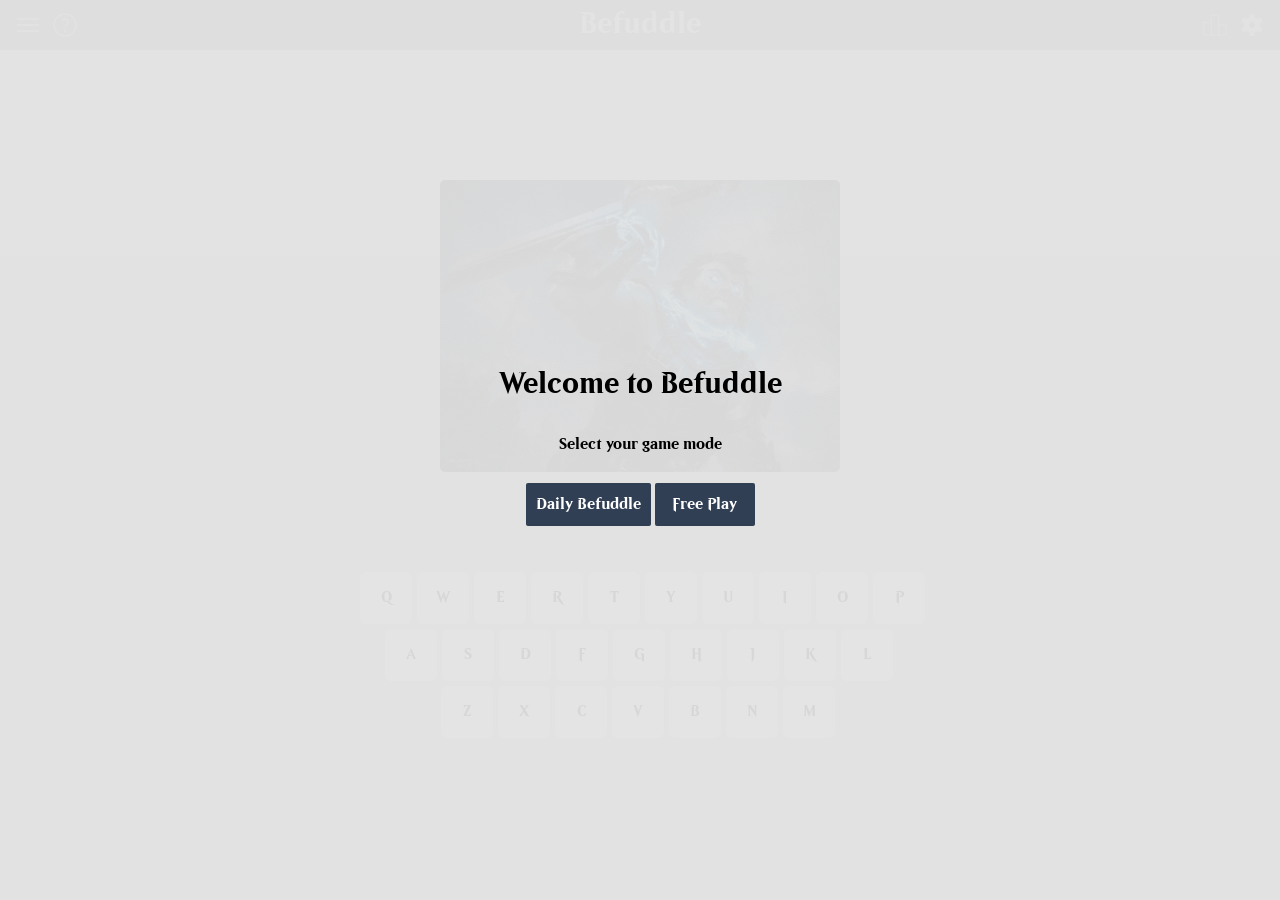
<file: index.html>
<!DOCTYPE html>
<html lang="en">

<head>
  <meta charset="utf-8">
  <meta name="viewport" content="width=device-width, initial-scale=1.0">
  <meta name='impact-site-verification' value='22b7f2b5-7371-41dd-8d2c-b77db9e0499c'>

  <meta name="description"
    content="Befuddle is a Magic: The Gathering card art letter guessing game similar to Hangman. With daily new puzzles and a free play mode.">
  <title>Befuddle</title>

  <meta property="og:type" content="website">
  <meta property="og:site_name" content="Befuddle">
  <meta property="og:title" content="Befuddle">
  <meta property="og:url" content="https://befuddle.xyz/">
  <meta property="og:description"
    content="Befuddle is a Magic: The Gathering card art letter guessing game similar to Hangman. With daily new puzzles and a free play mode.">
  <meta property="og:image" content="https://befuddle.xyz/img/thumbnail.webp">
  <meta name="theme-color" content="#132c40">
  <meta name="twitter:card" content="summary">
  <meta name="twitter:site" content="@beffudle.xyz">

  <!-- icons -->
  <link rel="apple-touch-icon" sizes="152x152" href="./icons/apple-touch-icon.png">
  <link rel="icon" type="image/png" sizes="32x32" href="./icons/favicon-32x32.png">
  <link rel="icon" type="image/png" sizes="16x16" href="./icons/favicon-16x16.png">
  <link rel="manifest" href="./icons/site.webmanifest">
  <link rel="mask-icon" href="./icons/safari-pinned-tab.svg" color="#333333">
  <link rel="shortcut icon" href="./icons/favicon.ico">
  <meta name="msapplication-TileColor" content="#333333">
  <meta name="msapplication-config" content="./icons/browserconfig.xml">
  <meta name="theme-color" content="#333333">

  <!-- libray cdns -->
  <script defer src="/scripts/jquery-3.6.0.min.js"></script>
  <script defer src="/scripts/jquery-confirm.min.js"></script>
  <script async src="/scripts/confetti.browser.min.js"></script>
  <script async type="application/javascript" src="/scripts/chart.min.js"></script>`
  <script defer type="application/javascript" src="/scripts/js.cookie.min.js"></script>
  <script type='text/javascript' src='/scripts/Widget_2.js'></script>
  <link rel="stylesheet" href="/styles/jquery-confirm.min.css">

  <script type="module">
    import { DiscordSDK } from "/scripts/discord-sdk.js";
    window.isDiscord = window.location.href.includes('1389389854747525152.discordsays.com');
    if (window.isDiscord) {
      console.log("Running inside Discord Activity");
      const discordSdk = new DiscordSDK("1389389854747525152");
      window.discordSdk = discordSdk;

      async function setup() {
        await discordSdk.ready();
        console.log("Discord SDK is ready via Module!");
      }

      setup();
    } else {
      console.log("Running in a regular web environment");
    }
  </script>

  <!-- local -->
  <link rel="stylesheet" type="text/css" href="styles/index.css?v=2026.11.18">
  <script async type="text/javascript" src="scripts/symbols.js?v=2026.11.18"></script>
  <script defer type="text/javascript" src="scripts/index.js?v=2026.11.18"></script>

</head>

<body>
  <div id="loading-screen" class="loading-overlay">
    <div class="loading-content">
      <h1 id="main-title">Befuddle</h1>

      <div class="card-deck">
        <div class="card"></div>
        <div class="card"></div>
        <div class="card"></div>
      </div>

      <h2 id="loading-title">Shuffling deck...</h2>
      <p id="loading-subtitle"><b>Discord Tip:</b> Use /befuddle or /daily in chat to play!</p>
    </div>
    <div id="version-display">v<span id="app-version"></span></div>
  </div>

  <div id="top-nav">
    <span id="title">Befuddle</span>
    <span id="menu-button" class="nav-buttons material-symbols-outlined"> menu </span>
    <span id="help-button" class="nav-buttons material-symbols-outlined"> help </span>
    <span id="stats-button" class="nav-buttons material-symbols-outlined"> leaderboard </span>
    <span id="settings-button" class="nav-buttons material-symbols-outlined"> settings </span>
  </div>

  <div id="card">
    <div id="cardName"></div><br><br>
    <span id="cardMana"><br><br></span>
    <div id="imageLoading" class="lds-dual-ring" style="display:none;"></div>
    <img id="cardImage" alt="Magic: The Gathering card art" src="./img/befuddle.webp" width="400" height="292">

    <!-- <br><br><br><span id="wrongGuess"></span> -->
  </div>
  <div id="keyboardContainer">
    <ul id="keyboard">
      <li class="letter qKey">Q</li>
      <li class="letter">W</li>
      <li class="letter">E</li>
      <li class="letter">R</li>
      <li class="letter">T</li>
      <li class="letter">Y</li>
      <li class="letter">U</li>
      <li class="letter">I</li>
      <li class="letter">O</li>
      <li class="letter">P</li>
      <li class="letter aKey">A</li>
      <li class="letter">S</li>
      <li class="letter">D</li>
      <li class="letter">F</li>
      <li class="letter">G</li>
      <li class="letter">H</li>
      <li class="letter">J</li>
      <li class="letter">K</li>
      <li class="letter">L</li>
      <li class="letter zKey">Z</li>
      <li class="letter">X</li>
      <li class="letter">C</li>
      <li class="letter">V</li>
      <li class="letter">B</li>
      <li class="letter">N</li>
      <li class="letter">M</li>

    </ul>
    <div id="seeCard" style="display:none;"><span class="material-symbols-outlined">forward</span></div>
  </div>
  <div id="dailyDataDummy" style="display:none;">
    <div>
</body>

</html>
</file>
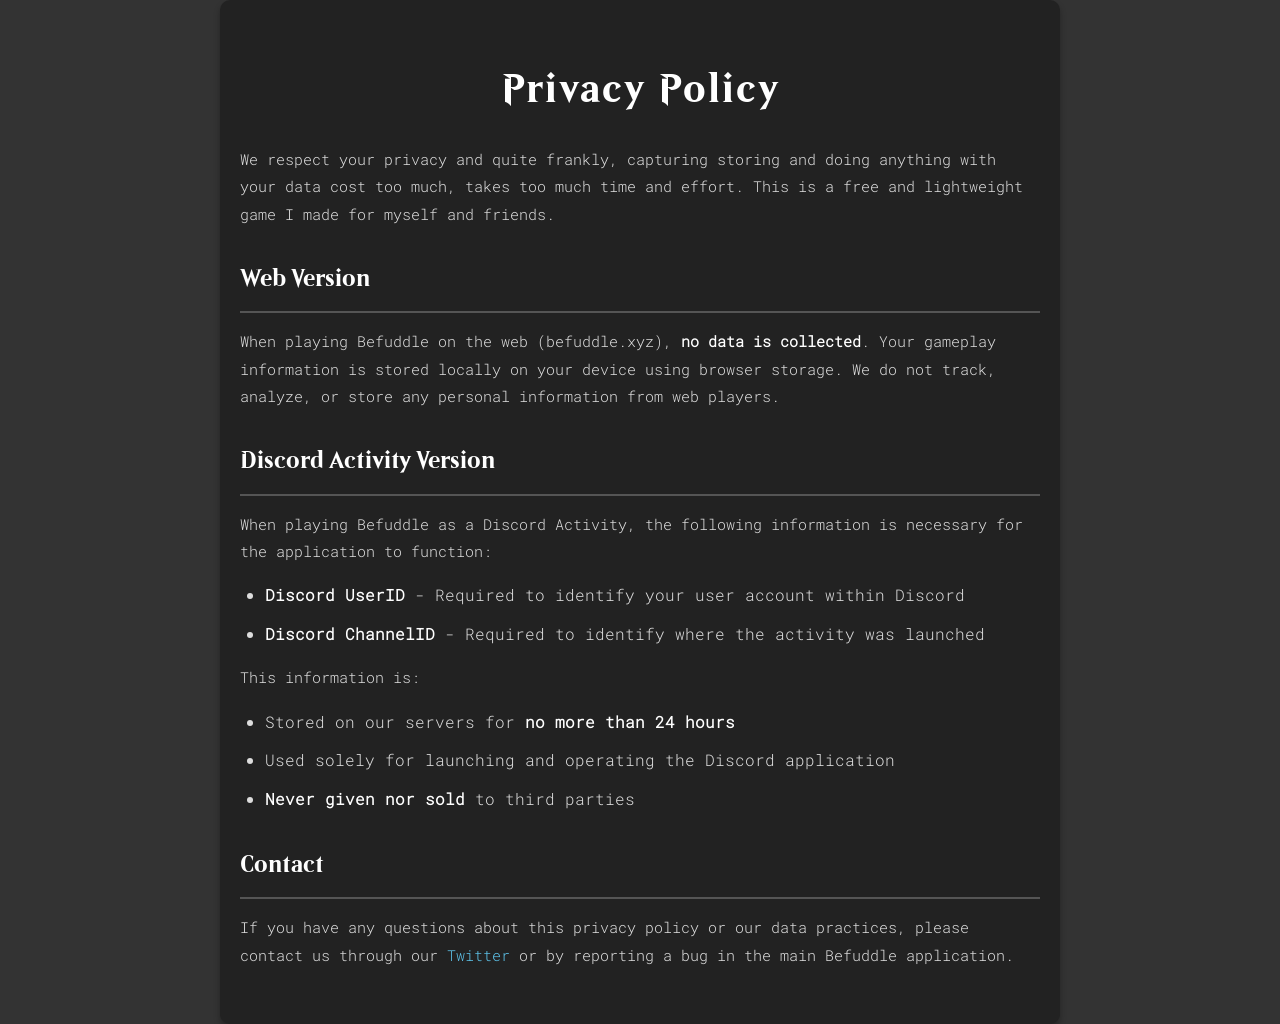
<file: privacy-policy/index.html>
<!DOCTYPE html>
<html lang="en" color-scheme="dark">

<head>
  <meta charset="utf-8">
  <meta name="viewport" content="width=device-width, initial-scale=1.0">
  <meta name="description" content="Privacy Policy for Befuddle - Learn how we handle your data when playing Befuddle on the web or as a Discord activity.">
  <title>Privacy Policy - Befuddle</title>

  <!-- icons -->
  <link rel="apple-touch-icon" sizes="152x152" href="../icons/apple-touch-icon.png">
  <link rel="icon" type="image/png" sizes="32x32" href="../icons/favicon-32x32.png">
  <link rel="icon" type="image/png" sizes="16x16" href="../icons/favicon-16x16.png">
  <link rel="manifest" href="../icons/site.webmanifest">
  <link rel="shortcut icon" href="../icons/favicon.ico">
  <meta name="theme-color" content="#333333">

  <link rel="stylesheet" type="text/css" href="../styles/privacy-policy.css">
</head>

<body>
  <div class="container">
    <h1>Privacy Policy</h1>
    
    <div class="content">
      <p>We respect your privacy and quite frankly, capturing storing and doing anything with your data cost too much, takes too much time and effort. This is a free and lightweight game I made for myself and friends.</p>
      <h2>Web Version</h2>
      <p>When playing Befuddle on the web (befuddle.xyz), <strong>no data is collected</strong>. Your gameplay information is stored locally on your device using browser storage. We do not track, analyze, or store any personal information from web players.</p>

      <h2>Discord Activity Version</h2>
      <p>When playing Befuddle as a Discord Activity, the following information is necessary for the application to function:</p>
      
      <ul>
        <li><strong>Discord UserID</strong> - Required to identify your user account within Discord</li>
        <li><strong>Discord ChannelID</strong> - Required to identify where the activity was launched</li>
      </ul>

      <p>This information is:</p>
      <ul>
        <li>Stored on our servers for <strong>no more than 24 hours</strong></li>
        <li>Used solely for launching and operating the Discord application</li>
        <li><strong>Never given nor sold</strong> to third parties</li>
      </ul>

      <h2>Contact</h2>
      <p>If you have any questions about this privacy policy or our data practices, please contact us through our <a href="https://twitter.com/BefuddleMTG" target="_blank">Twitter</a> or by reporting a bug in the main Befuddle application.</p>
    </div>
  </div>

  <!-- Material Symbols -->
  <link href="https://fonts.googleapis.com/css2?family=Material+Symbols+Outlined" rel="stylesheet">
</body>

</html>
</file>
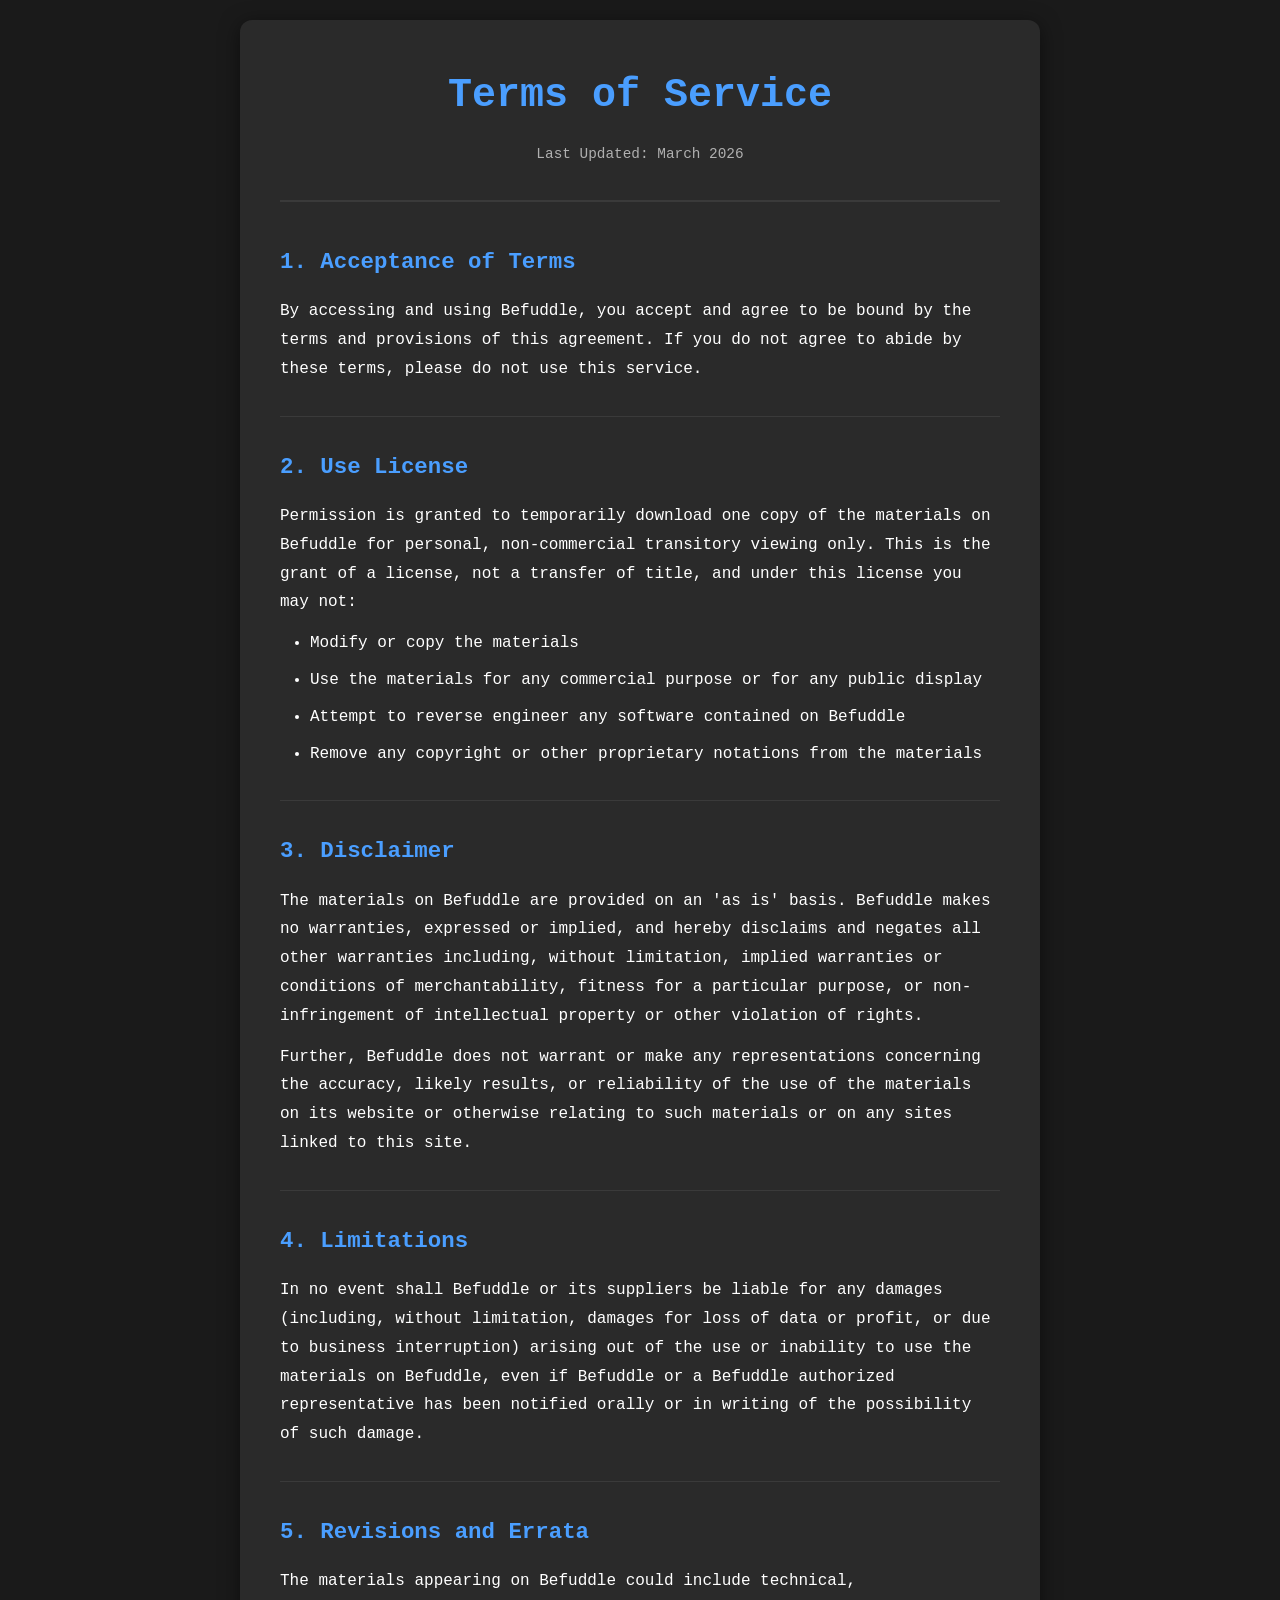
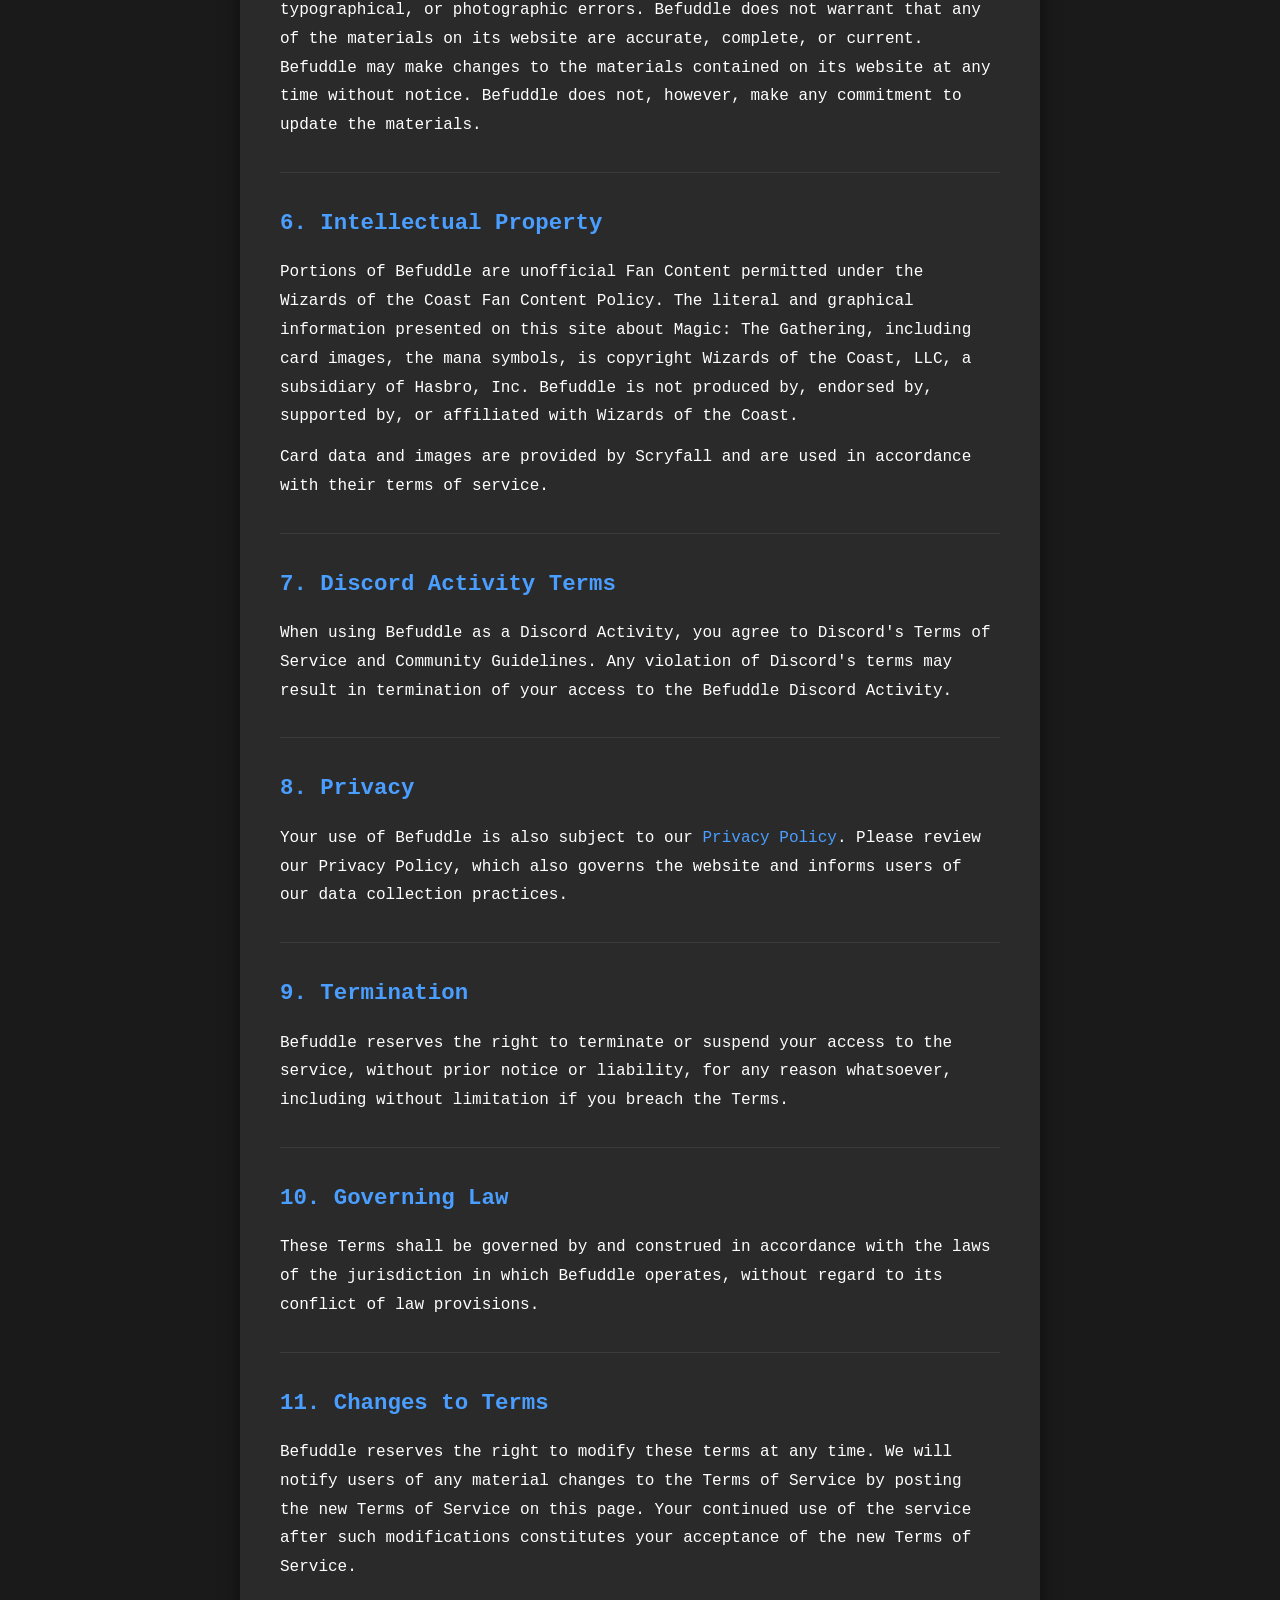
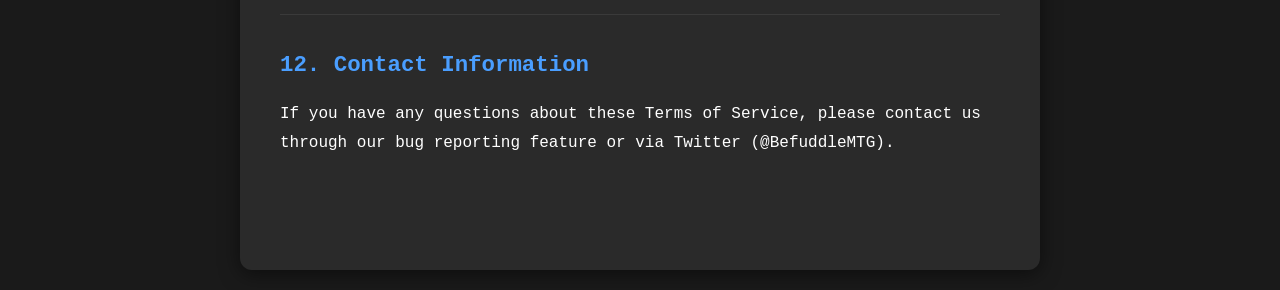
<file: ToS/index.html>
<!DOCTYPE html>
<html lang="en">
<head>
    <meta charset="UTF-8">
    <meta name="viewport" content="width=device-width, initial-scale=1.0">
    <title>Terms of Service - Befuddle</title>
    <link rel="stylesheet" href="../styles/tos.css">
</head>
<body>
    <div class="container">
        <header>
            <h1>Terms of Service</h1>
            <p class="subtitle">Last Updated: March 2026</p>
        </header>

        <main>
            <section class="section">
                <h2>1. Acceptance of Terms</h2>
                <p>By accessing and using Befuddle, you accept and agree to be bound by the terms and provisions of this agreement. If you do not agree to abide by these terms, please do not use this service.</p>
            </section>

            <section class="section">
                <h2>2. Use License</h2>
                <p>Permission is granted to temporarily download one copy of the materials on Befuddle for personal, non-commercial transitory viewing only. This is the grant of a license, not a transfer of title, and under this license you may not:</p>
                <ul>
                    <li>Modify or copy the materials</li>
                    <li>Use the materials for any commercial purpose or for any public display</li>
                    <li>Attempt to reverse engineer any software contained on Befuddle</li>
                    <li>Remove any copyright or other proprietary notations from the materials</li>
                </ul>
            </section>

            <section class="section">
                <h2>3. Disclaimer</h2>
                <p>The materials on Befuddle are provided on an 'as is' basis. Befuddle makes no warranties, expressed or implied, and hereby disclaims and negates all other warranties including, without limitation, implied warranties or conditions of merchantability, fitness for a particular purpose, or non-infringement of intellectual property or other violation of rights.</p>
                <p>Further, Befuddle does not warrant or make any representations concerning the accuracy, likely results, or reliability of the use of the materials on its website or otherwise relating to such materials or on any sites linked to this site.</p>
            </section>

            <section class="section">
                <h2>4. Limitations</h2>
                <p>In no event shall Befuddle or its suppliers be liable for any damages (including, without limitation, damages for loss of data or profit, or due to business interruption) arising out of the use or inability to use the materials on Befuddle, even if Befuddle or a Befuddle authorized representative has been notified orally or in writing of the possibility of such damage.</p>
            </section>

            <section class="section">
                <h2>5. Revisions and Errata</h2>
                <p>The materials appearing on Befuddle could include technical, typographical, or photographic errors. Befuddle does not warrant that any of the materials on its website are accurate, complete, or current. Befuddle may make changes to the materials contained on its website at any time without notice. Befuddle does not, however, make any commitment to update the materials.</p>
            </section>

            <section class="section">
                <h2>6. Intellectual Property</h2>
                <p>Portions of Befuddle are unofficial Fan Content permitted under the Wizards of the Coast Fan Content Policy. The literal and graphical information presented on this site about Magic: The Gathering, including card images, the mana symbols, is copyright Wizards of the Coast, LLC, a subsidiary of Hasbro, Inc. Befuddle is not produced by, endorsed by, supported by, or affiliated with Wizards of the Coast.</p>
                <p>Card data and images are provided by Scryfall and are used in accordance with their terms of service.</p>
            </section>

            <section class="section">
                <h2>7. Discord Activity Terms</h2>
                <p>When using Befuddle as a Discord Activity, you agree to Discord's Terms of Service and Community Guidelines. Any violation of Discord's terms may result in termination of your access to the Befuddle Discord Activity.</p>
            </section>

            <section class="section">
                <h2>8. Privacy</h2>
                <p>Your use of Befuddle is also subject to our <a href="../privacy-policy/" target="_blank"><span>Privacy Policy</span></a>. Please review our Privacy Policy, which also governs the website and informs users of our data collection practices.</p>
            </section>

            <section class="section">
                <h2>9. Termination</h2>
                <p>Befuddle reserves the right to terminate or suspend your access to the service, without prior notice or liability, for any reason whatsoever, including without limitation if you breach the Terms.</p>
            </section>

            <section class="section">
                <h2>10. Governing Law</h2>
                <p>These Terms shall be governed by and construed in accordance with the laws of the jurisdiction in which Befuddle operates, without regard to its conflict of law provisions.</p>
            </section>

            <section class="section">
                <h2>11. Changes to Terms</h2>
                <p>Befuddle reserves the right to modify these terms at any time. We will notify users of any material changes to the Terms of Service by posting the new Terms of Service on this page. Your continued use of the service after such modifications constitutes your acceptance of the new Terms of Service.</p>
            </section>

            <section class="section">
                <h2>12. Contact Information</h2>
                <p>If you have any questions about these Terms of Service, please contact us through our bug reporting feature or via Twitter (@BefuddleMTG).</p>
            </section>
        </main>
    </div>
</body>
</html>
</file>
<file: styles/index.css>
/* Beleren Bold */
@font-face {
  font-family: "Beleren Bold";
  src: url("../fonts/beleren-bold.woff") format("woff"),
    url("../fonts/beleren-bold.ttf") format("truetype");
  font-style: normal;
  font-weight: bold;
  text-rendering: optimizeLegibility;
}

/* Roboto Mono - Latin Extended (keeping the split for performance) */
@font-face {
  font-family: 'Roboto Mono';
  font-style: normal;
  font-weight: 300;
  font-display: swap;
  src: url("../fonts/roboto-mono-ext.woff2") format('woff2');
  unicode-range: U+0100-024F, U+0259, U+1E00-1EFF, U+2020, U+20A0-20AB, U+20AD-20CF, U+2113, U+2C60-2C7F, U+A720-A7FF;
}

/* Roboto Mono - Standard Latin */
@font-face {
  font-family: 'Roboto Mono';
  font-style: normal;
  font-weight: 300;
  font-display: swap;
  src: url("../fonts/roboto-mono-latin.woff2") format('woff2');
  unicode-range: U+0000-00FF, U+0131, U+0152-0153, U+02BB-02BC, U+02C6, U+02DA, U+02DC, U+2000-206F, U+2074, U+20AC, U+2122, U+2191, U+2193, U+2212, U+2215, U+FEFF, U+FFFD;
}

/* Material Symbols */
@font-face {
  font-family: 'Material Symbols Outlined';
  font-style: normal;
  font-weight: 100 700;
  src: url("../fonts/material-symbols.woff2") format('woff2');
}

@media([prefers-color-scheme]: light) {
  :root {
    --bg: #dddddd;
    --bgShadeDarker: #888888;
    --text: #000000;
    --supervanBG: rgb(227 227 227 / 95%);
    --titleColor: #eeeeee;
    --keyColor: #000000;
    --keyBG: #ffffff;
    --keyPressedColor: #898989;
    --keyPressedBG: #b9b9b9;
    --keyHoverColor: #5a5a5a;
    --keyHoverBG: #f1f1f1;
    --UIMain: #a5a5a5;
    --UIinteract: #464646;
    --seeCardBorder: rgba(0, 0, 0, 1);
    --topNavButtonColor: #dbdbdb;
    --topNavButtonHoverColor: #ffffff;
    --mainMenuButtonBG: #e9e9e9;
    --mainMenuButtonHoverBG: #cbcbcb;
    --placeholderColor: #9a9a9a;
  }
}

@media([prefers-color-scheme]: dark) {
  :root {
    --bg: #333333;
    --bgShadeDarker: #222;
    --text: #ffffff;
    --supervanBG: rgba(30, 30, 30, .95);
    --titleColor: #ddd;
    --keyColor: #bbb;
    --keyBG: #151515;
    --keyPressedColor: #444;
    --keyPressedBG: #292929;
    --keyHoverColor: #ccc;
    --keyHoverBG: #252525;
    --UIMain: #0a0a0a;
    --UIinteract: #d7d7d7;
    --seeCardBorder: rgba(200, 200, 200, 1);
    --topNavButtonColor: #ccc;
    --topNavButtonHoverColor: #ffffff;
    --mainMenuButtonBG: #333333;
    --mainMenuButtonHoverBG: #222;
    --placeholderColor: #999;
  }
}

[color-scheme="light"] {
  --bg: #dddddd;
  --bgShadeDarker: #888888;
  --text: #000000;
  --supervanBG: rgb(227 227 227 / 95%);
  --titleColor: #eeeeee;
  --keyColor: #000000;
  --keyBG: #ffffff;
  --keyPressedColor: #898989;
  --keyPressedBG: #b9b9b9;
  --keyHoverColor: #5a5a5a;
  --keyHoverBG: #f1f1f1;
  --UIMain: #a5a5a5;
  --UIinteract: #464646;
  --seeCardBorder: rgba(0, 0, 0, 1);
  --topNavButtonColor: #dbdbdb;
  --topNavButtonHoverColor: #ffffff;
  --mainMenuButtonBG: #e9e9e9;
  --mainMenuButtonHoverBG: #cbcbcb;
  --placeholderColor: #9a9a9a;
}

[color-scheme="dark"] {
  --bg: #333333;
  --bgShadeDarker: #222;
  --text: #ffffff;
  --supervanBG: rgba(30, 30, 30, .95);
  --titleColor: #ddd;
  --keyColor: #bbb;
  --keyBG: #151515;
  --keyPressedColor: #444;
  --keyPressedBG: #292929;
  --keyHoverColor: #ccc;
  --keyHoverBG: #252525;
  --UIMain: #0a0a0a;
  --UIinteract: #d7d7d7;
  --seeCardBorder: rgba(200, 200, 200, 1);
  --topNavButtonColor: #ccc;
  --topNavButtonHoverColor: #ffffff;
  --mainMenuButtonBG: #333333;
  --mainMenuButtonHoverBG: #222;
  --placeholderColor: #999;
}

.material-symbols-outlined {
  font-family: 'Material Symbols Outlined';
  font-weight: normal;
  font-style: normal;
  font-size: 24px;
  line-height: 1;
  letter-spacing: normal;
  text-transform: none;
  display: inline-block;
  white-space: nowrap;
  word-wrap: normal;
  direction: ltr;
  -webkit-font-feature-settings: 'liga';
  -webkit-font-smoothing: antialiased;
}

body {
  background-color: var(--bg);
}

/* Full-screen Overlay (Centers everything) */
.loading-overlay {
  position: fixed;
  top: 0;
  left: 0;
  width: 100%;
  height: 100%;
  background: #1e1e1e;
  display: flex;
  justify-content: center;
  align-items: center;
  z-index: 100000000;
  transition: opacity 0.4s ease;
  /* Safari, Chrome, iOS */
  -webkit-user-select: none;
  /* Firefox */
  -moz-user-select: none;
  /* Internet Explorer 10+ */
  -ms-user-select: none;
  /* Standard syntax */
  user-select: none;
}

.loading-content {
  text-align: center;
  font-family: 'Beleren Bold';
  /* Ensure the content container doesn't block the centering */
  display: flex;
  flex-direction: column;
  align-items: center;
}

/* Container for the cards */
.card-deck {
  position: relative;
  width: 60px;
  height: 85px;
  left: -30px;
  margin-bottom: 30px;
}

/* Base Card Design */
.card {
  position: absolute;
  width: 100%;
  height: 100%;
  background-color: #4a3b2a;
  /* Dark MtG Brown */
  border: 3px solid #1a110a;
  /* Darker Border */
  border-radius: 6px;
  box-shadow: 0 2px 5px rgba(0, 0, 0, 0.3);

  /* Flexbox to center the oval */
  display: flex;
  justify-content: center;
  align-items: center;

  /* The Animation */
  animation: shuffle-rotate 1.5s infinite ease-in-out;
}

/* The "Oval" on the back (MtG Style) */
.card::after {
  content: '';
  display: block;
  width: 75%;
  height: 85%;
  background: linear-gradient(135deg, #8c6a4a, #5e402b);
  /* Gradient Brown */
  border-radius: 50%;
  /* Makes it an oval */
  border: 2px solid #2e1d10;
}

/* Stagger the animation so they fan out */
.card:nth-child(1) {
  animation-delay: 0.0s;
}

.card:nth-child(2) {
  animation-delay: 0.5s;
}

.card:nth-child(3) {
  animation-delay: 1.0s;
}

/* The Rotating Shuffle Animation */
@keyframes shuffle-rotate {
  0% {
    transform: translate(0, 0) rotate(0deg);
    z-index: 10;
    /* Top of stack */
  }

  40% {
    /* Slide right and rotate */
    transform: translate(50px, -5px) rotate(15deg);
    z-index: 10;
  }

  50% {
    /* Drop to back */
    transform: translate(50px, -5px) rotate(15deg);
    z-index: 0;
  }

  75% {
    /* Slide back to center, still slightly rotated for organic feel */
    transform: translate(0, 0) rotate(-5deg);
    z-index: 0;
  }

  100% {
    transform: translate(0, 0) rotate(0deg);
    z-index: 0;
  }
}

/* Text Styling */
#loading-title {
  font-size: 1.5rem;
  color: #cbcbcb;
  margin: 0 0 8px 0;
}

#loading-subtitle {
  color: #d6d6d6;
  font-size: 0.9rem;
  margin: 0;
}

/* Version Display */
#version-display {
  position: absolute;
  bottom: 20px;
  right: 20px;
  color: #888888;
  font-size: 0.8rem;
  font-family: 'Roboto Mono', monospace;
  font-weight: 300;
  opacity: 0.7;
}

#main-title {
  font-size: 3.5rem;
  letter-spacing: 0.5rem;
  color: #ececec;
  /* Gold color */
  margin-bottom: 40px;
  text-shadow: 0 0 15px rgba(243, 243, 243, 0.5);
  text-transform: uppercase;
}

.hidden {
  opacity: 0;
  pointer-events: none;
}

#top-nav {
  position: fixed;
  width: 100%;
  top: 0%;
  left: 0%;
  background-color: var(--bgShadeDarker);
  height: 50px;
  height: min(50px, 15vw);
  z-index: 10;
}

#title {
  font-family: 'Beleren Bold';
  position: absolute;
  top: 50%;
  left: 50%;
  transform: translate(-50%, -50%);
  color: var(--titleColor);
  font-size: min(30px, 10vw);
  user-select: none;
}

#menu-button {
  font-size: min(30px, 8vw);
  top: 50%;
  transform: translate(0, -50%);
  left: 1%;
  font-variation-settings: 'FILL' 0, 'wght' 300;
}

#help-button {
  font-size: min(30px, 8vw);
  top: 50%;
  transform: translate(125%, -50%);
  left: 1%;
  font-variation-settings: 'FILL' 0, 'wght' 250;
}

#stats-button {
  font-size: min(30px, 8vw);
  top: 50%;
  right: 1%;
  transform: translate(-125%, -50%);
  font-variation-settings: 'FILL' 0, 'wght' 150;
}

#settings-button {
  font-size: min(30px, 8vw);
  top: 50%;
  right: 1%;
  transform: translate(0, -50%);
  font-variation-settings: 'FILL' 1, 'wght' 150;
  ;
}

#top-nav .nav-buttons {
  cursor: pointer;
  color: var(--topNavButtonColor);
  position: absolute;
  user-select: none;
  transition: color .5s;
  -webkit-tap-highlight-color: rgba(0, 0, 0, 0);
  -webkit-tap-highlight-color: transparent;
}

#top-nav .nav-buttons:hover {
  cursor: pointer;
  color: var(--topNavButtonHoverColor);
  position: absolute;
  user-select: none;
}

#card {
  position: absolute;
  left: 50%;
  top: 8%;
  text-align: center;
  transform: translate(-50%, 0%);
  max-width: 95%;
}

#cardImage {
  width: min(400px, 90vw);
  -moz-border-radius: 5px;
  -webkit-border-radius: 5px;
  opacity: 1;
  transition: opacity 2s;
  object-fit: scale-down;
  max-height: min(335px, -40px + 75vw);
  user-select: none;
}

#cardName {
  font-size: min(35px, 8vw);
  color: var(--text);
  letter-spacing: 4px;
  word-spacing: 5px;
  font-family: 'Beleren Bold';
  width: 100%;
  overflow-wrap: break-word;
}

#cardMana {
  font-size: 30px;
  font-size: min(30px, 8vw);
  color: var(--text);
  letter-spacing: 4px;
  word-spacing: 5px;
  font-family: 'Beleren Bold';
}

.manaSymbol {
  width: min(30px, 8vw);
  position: relative;
  top: 5px;
}

#keyboardContainer {
  position: absolute;
  top: min(calc(8% + 500px), calc(120vw + 8%));
  left: 50%;
  transform: translate(-50%, 0);
  width: 100%;
}

#keyboard {
  margin: 0;
  padding: 0;
  list-style: none;
}

#keyboard li.correct {
  position: relative;
  top: 1px;
  left: 1px;
  background: var(--keyPressedBG) !important;
  color: var(--keyPressedColor) !important;
  border-color: rgba(193, 47, 47, 0);
  border-width: 1px;
  border-style: solid;
}

#keyboard li.incorrect {
  position: relative;
  top: 1px;
  left: 1px;
  background: var(--keyPressedBG) !important;
  color: var(--keyPressedColor) !important;
  border-color: rgba(193, 47, 47, 100);
  border-width: 1px;
  border-style: solid;
}

#keyboard li.incorrect.redText {
  color: rgba(193, 47, 47, 100) !important;
}

#keyboard li {
  float: left;
  margin: 0 min(1vw, 5px) min(1vw, 5px) 0;
  width: min(50px, 8vw);
  height: 50px;
  line-height: 50px;
  text-align: center;
  background: var(--keyBG);
  color: var(--keyColor);
  border-color: rgba(135, 46, 46, 0);
  border-width: 1px;
  border-style: solid;
  -moz-border-radius: 6px;
  -webkit-border-radius: 6px;
  font-family: 'Beleren Bold';
  transition: border-color 1s;
  transition: color .5s;
  transition: background .5s;
  -webkit-tap-highlight-color: rgba(0, 0, 0, 0);
  -webkit-tap-highlight-color: transparent;
  user-select: none;
}

@media only screen and (max-width: 160px) {
  #keyboard li {
    width: 7.5vw;
  }
}

#keyboard .qKey {
  margin-left: max(calc(50vw - 280px), calc(5vw - 12px));
}

#keyboard .aKey {
  clear: left;
  margin-left: max(calc(50vw - 255px), calc(9.5vw - 9px));
}

#keyboard .zKey {
  clear: left;
  margin-left: max(calc(50vw - 199px), calc(17.5vw - 4px));
}

#keyboard li:hover {
  position: relative;
  top: 1px;
  left: 1px;
  color: var(--keyHoverColor);
  background: var(--keyHoverBG);
  cursor: pointer;
}

#seeCard {
  -moz-border-radius: 6px;
  -webkit-border-radius: 6px;
  float: left;
  margin: 0 min(1vw, 5px) min(1vw, 5px) 0;
  width: min(70px, 11vw);
  height: 50px;
  line-height: 50px;
  text-align: center;
  background: var(--keyBG);
  color: var(--keyColor);
  border-color: var(--seeCardBorder);
  border-width: 1px;
  border-style: solid;
  -moz-border-radius: 6px;
  -webkit-border-radius: 6px;
  font-family: 'Beleren Bold';
  transition: border-color 1s;
  transition: color .5s;
  transition: background .5s;
  -webkit-tap-highlight-color: rgba(0, 0, 0, 0);
  -webkit-tap-highlight-color: transparent;
  user-select: none;
}

.gameSettings {
  width: 90%;
}

.smallText {
  font-size: 12px;
  font-family: 'Roboto Mono';
  user-select: none;
  line-height: 16px;
}

.gameSettings .menuText {
  font-family: 'Beleren Bold';
  font-size: 20px;
  user-select: none;
}

.gameSettings .slidecontainer {
  width: 100%;
  -webkit-tap-highlight-color: rgba(0, 0, 0, 0);
  -webkit-tap-highlight-color: transparent;
  margin-top: 4px;
  margin-bottom: 10px;
}

.gameSettings .slider {
  -webkit-appearance: none;
  height: 7px;
  cursor: pointer;
  border-radius: 5px;
  background: var(--UIMain);
  outline: none;
  opacity: 0.7;
  -webkit-transition: .5s;
  transition: opacity .5s;
}

.hr {
  width: 100%;
  border-bottom: solid 2px;
  border-color: #555;
  margin-top: 3px;
  margin-bottom: 6px;
}

#livesInput {
  width: 100%;
}

#manaInput {
  width: max(22%, 40px);
}

.gameSettings .slider:hover {
  opacity: 1;
}

.gameSettings .slider::-webkit-slider-thumb {
  -webkit-appearance: none;
  appearance: none;
  width: 15px;
  height: 15px;
  border-radius: 50%;
  background: var(--UIinteract);
  cursor: pointer;
  -webkit-tap-highlight-color: rgba(0, 0, 0, 0);
  -webkit-tap-highlight-color: transparent;
}

.gameSettings .slider::-moz-range-thumb {
  width: 15px;
  height: 15px;
  border-radius: 50%;
  background: var(--UIinteract);
  cursor: pointer;
  -webkit-tap-highlight-color: rgba(0, 0, 0, 0);
  -webkit-tap-highlight-color: transparent;
}

.switch {
  --line: var(--UIMain);
  --dot: var(--UIinteract);
  --circle: var(--UIinteract);
  --duration: 0.2s;
  cursor: pointer;
  -webkit-tap-highlight-color: rgba(0, 0, 0, 0);
  -webkit-tap-highlight-color: transparent;
}

.switch input {
  display: none;
}

.switch input+div {
  position: relative;
  opacity: 0.7;
  -webkit-transition: .5s;
  transition: opacity .5s;
}

.switch:hover input+div {
  opacity: 1;
}

.switch input+div:before,
.switch input+div:after {
  --s: 1;
  content: '';
  position: absolute;
  height: 7px;
  top: 10px;
  width: 18px;
  background: var(--line);
  transform: scaleX(var(--s));
  transition: transform 0.15s ease;
  border-radius: 7px;
}

.switch input+div:before {
  --s: 0;
  left: 2px;
  transform-origin: 0 50%;
  border-radius: 7px;
}

.switch input+div:after {
  left: 18px;
  transform-origin: 100% 50%;
  border-radius: 7px;
}

.switch input+div span {
  padding-left: 56px;
  line-height: 24px;
  color: var(--text);
}

.switch input+div span:before {
  --x: 0;
  --b: var(--circle);
  --s: 3px;
  content: '';
  position: absolute;
  left: 0;
  top: 6px;
  width: 15px;
  height: 15px;
  box-shadow: inset 0 0 0 var(--s) var(--b);
  border-radius: 50%;
  transform: translateX(var(--x));
  transition: box-shadow var(--duration) ease, transform var(--duration) ease;
}

.switch input+div span:not(:empty) {
  padding-left: 64px;
}

.switch input:checked+div:before {
  --s: 1;
}

.switch input:checked+div:after {
  --s: 0;
}

.switch input:checked+div span:before {
  --x: 23px;
  --s: 12px;
  --b: var(--dot);
}

#mainMenuTitle {
  font-family: 'Beleren Bold';
  font-size: 30px;
  user-select: none;
}

#bugTextArea {
  resize: none;
  height: 120px;
  background: var(--bg);
  color: var(--text);
  border: none;
  font-size: 15px;
  font-family: 'Roboto Mono';
  width: 90%;
  padding: 5px 10px;
  border-radius: 5px;
  position: relative;
  left: 50%;
  transform: translate(-50%, 0px);
  -webkit-tap-highlight-color: rgba(0, 0, 0, 0);
  -webkit-tap-highlight-color: transparent;
}

#bugTextArea:focus {
  outline: none !important;
  border: none;
}

#bugTextArea::-webkit-input-placeholder {
  color: var(--placeholderColor);
}

#bugTextArea:-moz-placeholder {
  /* Firefox 18- */
  color: var(--placeholderColor);
}

#bugTextArea::-moz-placeholder {
  /* Firefox 19+ */
  color: var(--placeholderColor);
}

#bugTextArea:-ms-input-placeholder {
  color: var(--placeholderColor);
}

#bugTextArea::placeholder {
  color: var(--placeholderColor);
}

#tyBugText {
  text-align: center;
  font-size: 13px;
  font-family: 'Roboto Mono';
}

#bugCloseButt {
  font-family: 'Beleren Bold';
  font-size: 17px;
}

#bugSubmitButt {
  font-family: 'Beleren Bold';
  font-size: 17px;
}

.tcg-btn {
  background-color: #20247a !important;
  padding: 1px 9px !important;
}

.tcg-btn:hover {
  background-color: #191b43 !important;
}

.tcg-svg {
  width: 29px;
  transform: translateY(3px);
}

.kofi-btn {
  position: absolute;
  background: none !important;
  left: 1%;
}

.kofi-btn img {
  animation: none;
  height: 20px;
}

.kofi-btn:hover img {
  animation: tilt-shaking 0.25s infinite;
}

@keyframes tilt-shaking {
  0% {
    transform: rotate(0deg);
  }

  25% {
    transform: rotate(5deg);
  }

  50% {
    transform: rotate(0eg);
  }

  75% {
    transform: rotate(-5deg);
  }

  100% {
    transform: rotate(0deg);
  }
}

.rabButton {
  background: var(--bg);
  border: none;
  color: var(--text);
  padding: 8px 15px;
  text-align: center;
  text-decoration: none;
  display: inline-block;
  font-family: 'Roboto Mono';
  font-size: 13px;
  margin: 8px 0px;
  cursor: pointer;
  border-radius: 9px;
  position: relative;
  left: 50%;
  width: 70%;
  transition: background .7s;
  transform: translate(-50%, 0);
  -webkit-tap-highlight-color: rgba(0, 0, 0, 0);
  -webkit-tap-highlight-color: transparent;
}

.rabButton:hover {
  background: var(--bgShadeDarker);
}

.mainMenuText {
  font-family: 'Beleren Bold';
  user-select: none;
}

.menuButton {
  background: var(--bg);
  border: none;
  color: var(--text);
  padding: 12px 31px;
  text-align: center;
  text-decoration: none;
  display: inline-block;
  font-family: 'Beleren Bold';
  font-size: 16px;
  margin: 10px 0px;
  cursor: pointer;
  border-radius: 9px;
  position: relative;
  left: 50%;
  width: 90%;
  transition: background .7s;
  transform: translate(-50%, 0);
  -webkit-tap-highlight-color: rgba(0, 0, 0, 0);
  -webkit-tap-highlight-color: transparent;
}

.menuButton:hover {
  background: var(--bgShadeDarker);
}

#rab {
  cursor: pointer;
  -webkit-tap-highlight-color: rgba(0, 0, 0, 0);
  -webkit-tap-highlight-color: transparent;
}

#bmad {
  cursor: pointer;
  -webkit-tap-highlight-color: rgba(0, 0, 0, 0);
  -webkit-tap-highlight-color: transparent;
}

.expandiv {
  overflow-y: hidden;
}

.collapsediv {
  height: 0px;
}

#credits, #disclaimer, #legal {
  font-family: 'Beleren Bold';
  font-size: 18px;
  cursor: pointer;
  line-height: 40px;
  -webkit-tap-highlight-color: rgba(0, 0, 0, 0);
  -webkit-tap-highlight-color: transparent;
}

.rotato {
  transform: rotate(-180deg);
}

#creditText, #disclaimerText, #legalText {
  font-family: 'Roboto Mono';
  font-size: 13px;
}

#creditExpand, #disclaimerExpand, #legalExpand {
  font-size: 18px;
  position: relative;
  transition: transform 0.5s;
  transition-timing-function: ease-out;
  top: 3px;
}

.helpText {
  font-family: 'Roboto Mono';
  font-size: 13px;
}

a {
  color: #5ec4eb;
  text-decoration: none;
  transition: color .5s;
}

a:hover {
  color: #b6ebff;
}

.modalTitle {
  font-family: 'Beleren Bold';
  font-size: 25px;
}

.modalText {
  font-family: 'Beleren Bold';
}

#dailyTimerDisplay {
  font-family: 'Beleren Bold';
  margin-top: 10px;
  font-size: 20px;
}

.chartCanvas {
  margin-bottom: 40px;
}

#streakTitle {
  font-family: 'Beleren Bold';
  font-size: 20px;
  width: 100%;
  text-align: center;
  margin-bottom: 10px;
}

#streakTable {
  color: var(--text);
  font-family: 'Beleren Bold';
  width: 100%;
  text-align: center;
  font-size: 16px;
  margin-bottom: 40px;
}

#streakTable th {
  width: 50%;
}

#seeCard:hover {
  position: relative;
  top: 1px;
  left: 1px;
  color: var(--keyHoverColor);
  background: var(--keyHoverBG);
  cursor: pointer;
}

#seeCard span {
  font-size: min(30px, 9vw);
  position: relative;
  top: 50%;
  transform: translate(0, -50%);
}

#imageLoading {
  position: absolute;
  left: 50%;
  top: 50%;
  transform: translate(-50%, 0px);
}

.lds-dual-ring {
  display: inline-block;
  width: 80px;
  height: 80px;
}

.lds-dual-ring:after {
  content: " ";
  display: block;
  width: 64px;
  height: 64px;
  margin: 8px;
  -moz-border-radius: 50%;
  -webkit-border-radius: 50%;
  border: 6px solid var(--text);
  border-color: var(--text) transparent var(--text) transparent;
  animation: lds-dual-ring 1.2s linear infinite;
}

.flip-symbol-front {
  position: absolute;
  top: 0%;
  right: 0%;
  -moz-border-radius: 5% 50% 5% 25%;
  -webkit-border-radius: 5% 50% 5% 25%;
  color: #ffffff;
  background: cyan;
  font-size: min(35px, 8.75vw) !important;
  user-select: none;
}

.flip-symbol-back {
  position: absolute;
  top: 0%;
  right: 0%;
  -moz-border-radius: 5% 50% 5% 25%;
  -webkit-border-radius: 5% 50% 5% 25%;
  color: #ffffff;
  background: magenta;
  font-size: min(35px, 8.75vw) !important;
  user-select: none;
}

.flip-card {
  background-color: transparent;
  width: min(400px, 80vw);
  height: min(560px, 112vw);
  perspective: 1000px;
  overflow: hidden;
}

.flip-card-inner {
  position: relative;
  width: 100%;
  height: 100%;
  transition: transform 0.6s;
  transform-style: preserve-3d;
}

.flip-card:hover .flip-card-inner {
  transform: rotateY(-180deg);
}

.flip-card-front,
.flip-card-back {
  position: absolute;
  width: 100%;
  height: 100%;
  -webkit-backface-visibility: hidden;
  backface-visibility: hidden;
}

.flip-card-front {
  color: black;
}

.flip-card-back {
  transform: rotateY(-180deg);
}

/* jsconfirm styles */
.btn-green {
  transition: background 4.5s !important;
}

.btn-dark:hover {
  background-color: #2c3e50 !important;
}

.jconfirm.jconfirm-dark .jconfirm-bg {
  background-color: black !important;
}

.jconfirm-closeIcon {
  -webkit-tap-highlight-color: rgba(0, 0, 0, 0);
  -webkit-tap-highlight-color: transparent;
}

.jconfirm.jconfirm-supervan .jconfirm-bg {
  background-color: var(--supervanBG) !important;
}

.jconfirm.jconfirm-supervan .jconfirm-box div.jconfirm-title-c {
  color: var(--text) !important;
}

.jconfirm.jconfirm-supervan .jconfirm-box div.jconfirm-content {
  color: var(--text) !important;
}

.copyText {
  word-break: break-word;
  background: var(--bg);
  padding: 6px;
  font-size: 12px;
  -moz-border-radius: 5px;
  -webkit-border-radius: 5px;
  user-select: all;
  font-family: 'Roboto Mono', monospace;
}

#easterEggHeart {
  cursor: pointer;
  font-size: 11px;
  color: #64baf7;
  -webkit-tap-highlight-color: rgba(0, 0, 0, 0);
  -webkit-tap-highlight-color: transparent;
}

#easteggDiv {
  font-family: 'Roberto Mono', monospace;
}

@keyframes lds-dual-ring {
  0% {
    transform: rotate(0deg);
  }

  100% {
    transform: rotate(360deg);
  }
}
</file>
<file: styles/privacy-policy.css>
/* Beleren Bold */
@font-face {
  font-family: "Beleren Bold";
  src: url("../fonts/beleren-bold.woff") format("woff"),
    url("../fonts/beleren-bold.ttf") format("truetype");
  font-style: normal;
  font-weight: bold;
  text-rendering: optimizeLegibility;
}

/* Roboto Mono */
@font-face {
  font-family: 'Roboto Mono';
  font-style: normal;
  font-weight: 300;
  font-display: swap;
  src: url("../fonts/roboto-mono-latin.woff2") format('woff2');
}

/* Material Symbols */
@font-face {
  font-family: 'Material Symbols Outlined';
  font-style: normal;
  font-weight: 100 700;
  src: url("../fonts/material-symbols.woff2") format('woff2');
}

:root {
  --bg: #333333;
  --bgShadeDarker: #222;
  --text: #ffffff;
  --keyHoverColor: #ccc;
  --keyHoverBG: #252525;
  --linkColor: #5ec4eb;
  --linkHoverColor: #b6ebff;
}

body {
  background-color: var(--bg);
  color: var(--text);
  font-family: 'Roboto Mono', monospace;
  margin: 0;
  padding: 0;
  min-height: 100vh;
  display: flex;
  justify-content: center;
  align-items: center;
}

.container {
  max-width: 800px;
  width: 90%;
  padding: 40px 20px;
  background-color: var(--bgShadeDarker);
  border-radius: 10px;
  box-shadow: 0 4px 6px rgba(0, 0, 0, 0.3);
}

h1 {
  font-family: 'Beleren Bold';
  font-size: 2.5rem;
  text-align: center;
  margin-bottom: 30px;
  color: var(--text);
  letter-spacing: 2px;
}

.content {
  line-height: 1.8;
}

h2 {
  font-family: 'Beleren Bold';
  font-size: 1.5rem;
  color: var(--text);
  margin-top: 30px;
  margin-bottom: 15px;
  border-bottom: 2px solid #555;
  padding-bottom: 10px;
}

p {
  font-size: 0.95rem;
  margin-bottom: 15px;
  color: #ddd;
}

ul {
  list-style-type: disc;
  padding-left: 25px;
  margin-bottom: 15px;
}

li {
  margin-bottom: 10px;
  color: #ddd;
}

strong {
  color: var(--text);
}

a {
  color: var(--linkColor);
  text-decoration: none;
  transition: color 0.3s ease;
}

a:hover {
  color: var(--linkHoverColor);
  text-decoration: underline;
}

.material-symbols-outlined {
  font-family: 'Material Symbols Outlined';
  font-weight: normal;
  font-style: normal;
  font-size: 20px;
  line-height: 1;
  letter-spacing: normal;
  text-transform: none;
  display: inline-block;
  white-space: nowrap;
  word-wrap: normal;
  direction: ltr;
  -webkit-font-feature-settings: 'liga';
  -webkit-font-smoothing: antialiased;
}

/* Responsive Design */
@media (max-width: 600px) {
  .container {
    padding: 30px 15px;
    width: 95%;
  }

  h1 {
    font-size: 2rem;
  }

  h2 {
    font-size: 1.3rem;
  }

  p, li {
    font-size: 0.9rem;
  }
}
</file>
<file: styles/tos.css>
/* Dark mode only Terms of Service styling */
* {
    margin: 0;
    padding: 0;
    box-sizing: border-box;
}

:root {
    --bg-primary: #1a1a1a;
    --bg-secondary: #2a2a2a;
    --text-primary: #ffffff;
    --text-secondary: #b0b0b0;
    --accent: #4a9eff;
    --accent-hover: #357abd;
    --border: #3a3a3a;
}

body {
    font-family: 'Roboto Mono', monospace;
    background-color: var(--bg-primary);
    color: var(--text-primary);
    line-height: 1.8;
    min-height: 100vh;
    display: flex;
    align-items: center;
    justify-content: center;
    padding: 20px;
}

.container {
    max-width: 800px;
    width: 100%;
    background-color: var(--bg-secondary);
    border-radius: 12px;
    box-shadow: 0 4px 20px rgba(0, 0, 0, 0.5);
    padding: 40px;
}

header {
    text-align: center;
    margin-bottom: 40px;
    border-bottom: 2px solid var(--border);
    padding-bottom: 20px;
}

h1 {
    font-size: 2.5rem;
    color: var(--accent);
    margin-bottom: 10px;
}

.subtitle {
    font-size: 0.9rem;
    color: var(--text-secondary);
}

main {
    margin-bottom: 40px;
}

.section {
    margin-bottom: 30px;
    padding-bottom: 20px;
    border-bottom: 1px solid var(--border);
}

.section:last-child {
    border-bottom: none;
    margin-bottom: 0;
}

h2 {
    font-size: 1.4rem;
    color: var(--accent);
    margin-bottom: 15px;
}

p {
    margin-bottom: 12px;
    color: var(--text-primary);
}

ul {
    margin-left: 30px;
    margin-bottom: 12px;
}

li {
    margin-bottom: 8px;
    color: var(--text-primary);
}

a {
    color: var(--accent);
    text-decoration: none;
}

a:hover {
    text-decoration: underline;
}

/* Responsive design */
@media (max-width: 600px) {
    .container {
        padding: 25px;
    }
    
    h1 {
        font-size: 2rem;
    }
    
    h2 {
        font-size: 1.2rem;
    }
    
    body {
        padding: 10px;
    }
}
</file>
